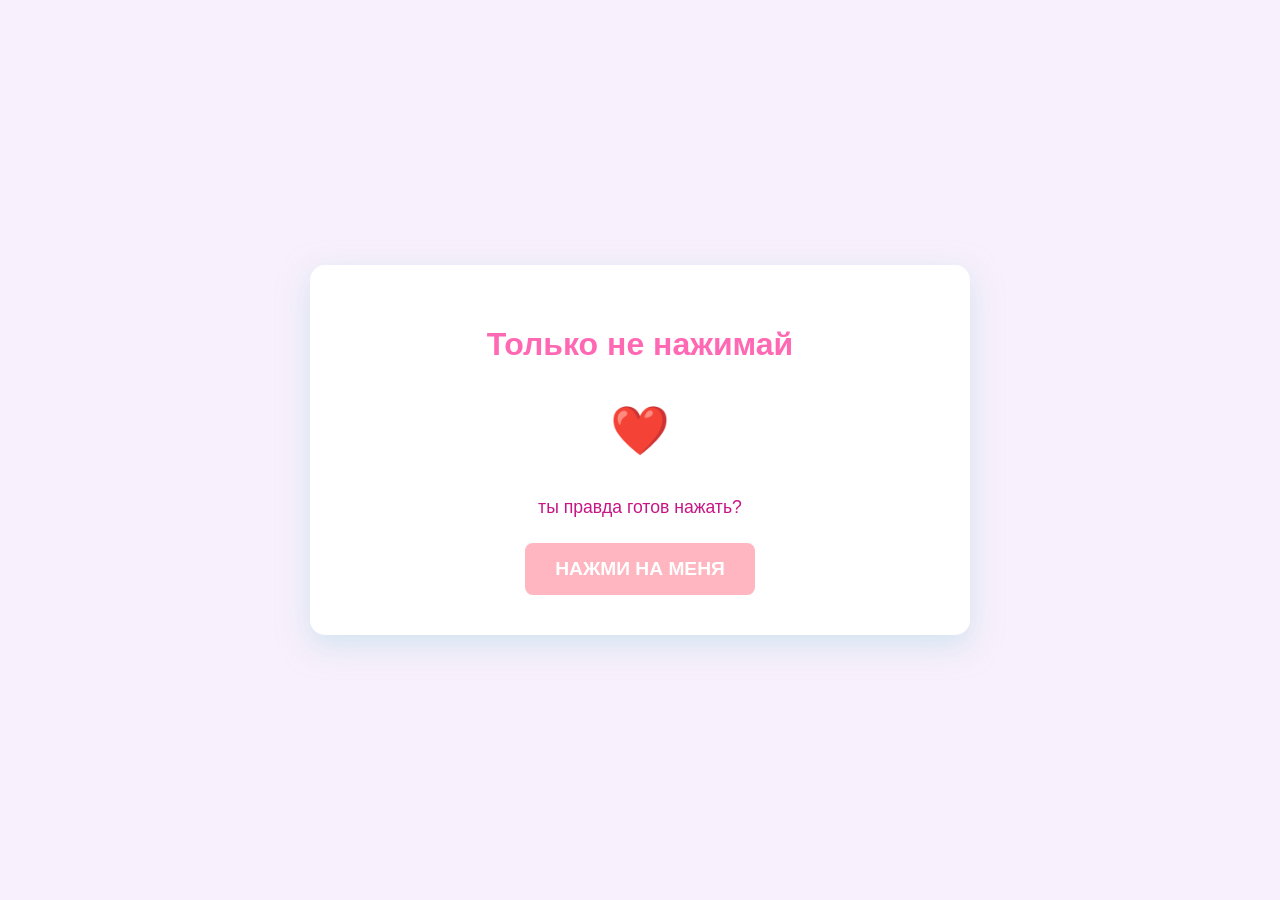
<file: h.html/index.html>
<!-- index.html -->
<!DOCTYPE html>
<html lang="ru">
<head>
    <meta charset="UTF-8">
    <meta name="viewport" content="width=device-width, initial-scale=1.0">
    <title>Розовый Сайт</title>
    <link rel="stylesheet" href="style.css">
</head>
<body>

    <div class="container">
        <h1>Только не нажимай</h1>

        <div class="heart">❤️</div> <!-- Сердечко на главной -->

        <p> ты правда готов нажать?</p>

        <button id="redirectButton">Нажми на меня</button>
    </div>

    <script>
        // JavaScript для перенаправления при нажатии кнопки
        document.getElementById('redirectButton').addEventListener('click', function() {
            window.location.href = 'gif_page.html';
        });
    </script>

</body>
</html>
</file>
<file: h.html/style.css>
/* style.css */
body {
  font-family: 'Segoe UI', Tahoma, Geneva, Verdana, sans-serif; /* Более современный шрифт */
  background-color: #f8f0fc; /* Очень светлый розово-сиреневый фон */
  color: #5a005a; /* Темно-фиолетовый цвет текста */
  margin: 0;
  display: flex;
  justify-content: center;
  align-items: center;
  min-height: 100vh; /* Минимальная высота экрана */
  text-align: center;
}

.container {
  background-color: #ffffff; /* Белый фон для контейнера */
  padding: 40px 30px;
  border-radius: 15px; /* Скругленные углы */
  box-shadow: 0 10px 30px rgba(173, 216, 230, 0.5); /* Светло-голубая тень */
  max-width: 600px;
  width: 90%;
  display: flex;
  flex-direction: column;
  align-items: center;
}

h1 {
  color: #ff69b4; /* Ярко-розовый заголовок */
  margin-bottom: 20px;
}

p {
  color: #c71585; /* Средне-розовый цвет для параграфов */
  font-size: 1.1em;
  margin-bottom: 25px;
}

/* Стиль для кнопки */
#redirectButton {
  background-color: #ffb6c1; /* Светло-розовый цвет кнопки */
  color: white;
  padding: 15px 30px;
  font-size: 1.2em;
  border: none;
  border-radius: 8px;
  cursor: pointer;
  transition: background-color 0.3s ease, transform 0.3s ease; /* Плавные переходы */
  font-weight: bold;
  text-transform: uppercase; /* Заглавные буквы */
}

#redirectButton:hover {
  background-color: #ff1493; /* Более темный розовый при наведении */
  transform: translateY(-3px); /* Небольшой подъем кнопки */
}

/* Стиль для сердечек */
.heart {
  font-size: 3em; /* Большой размер сердечка */
  color: #ff69b4; /* Ярко-розовый цвет */
  margin: 20px 0;
  animation: beat 1.2s infinite alternate; /* Анимация пульсации */
}

/* Анимация пульсации */
@keyframes beat {
  from {
    transform: scale(1);
  }
  to {
    transform: scale(1.15); /* Немного увеличиваем */
  }
}

/* Стиль для отображения GIF */
.gif-display img {
  max-width: 100%;
  height: auto;
  border-radius: 10px; /* Скругленные углы у GIF */
  margin-top: 10px;
  border: 5px solid #ffc0cb; /* Нежная розовая рамка */
  box-shadow: 0 5px 15px rgba(255, 105, 180, 0.5); /* Розовая тень */
}

/* Стиль для ссылки "Вернуться назад" */
.back-link {
  margin-top: 30px;
  font-size: 1.1em;
  color: #da70d6; /* Орхидейный цвет */
  font-weight: bold;
}

.back-link:hover {
  text-decoration: underline;
}
</file>
